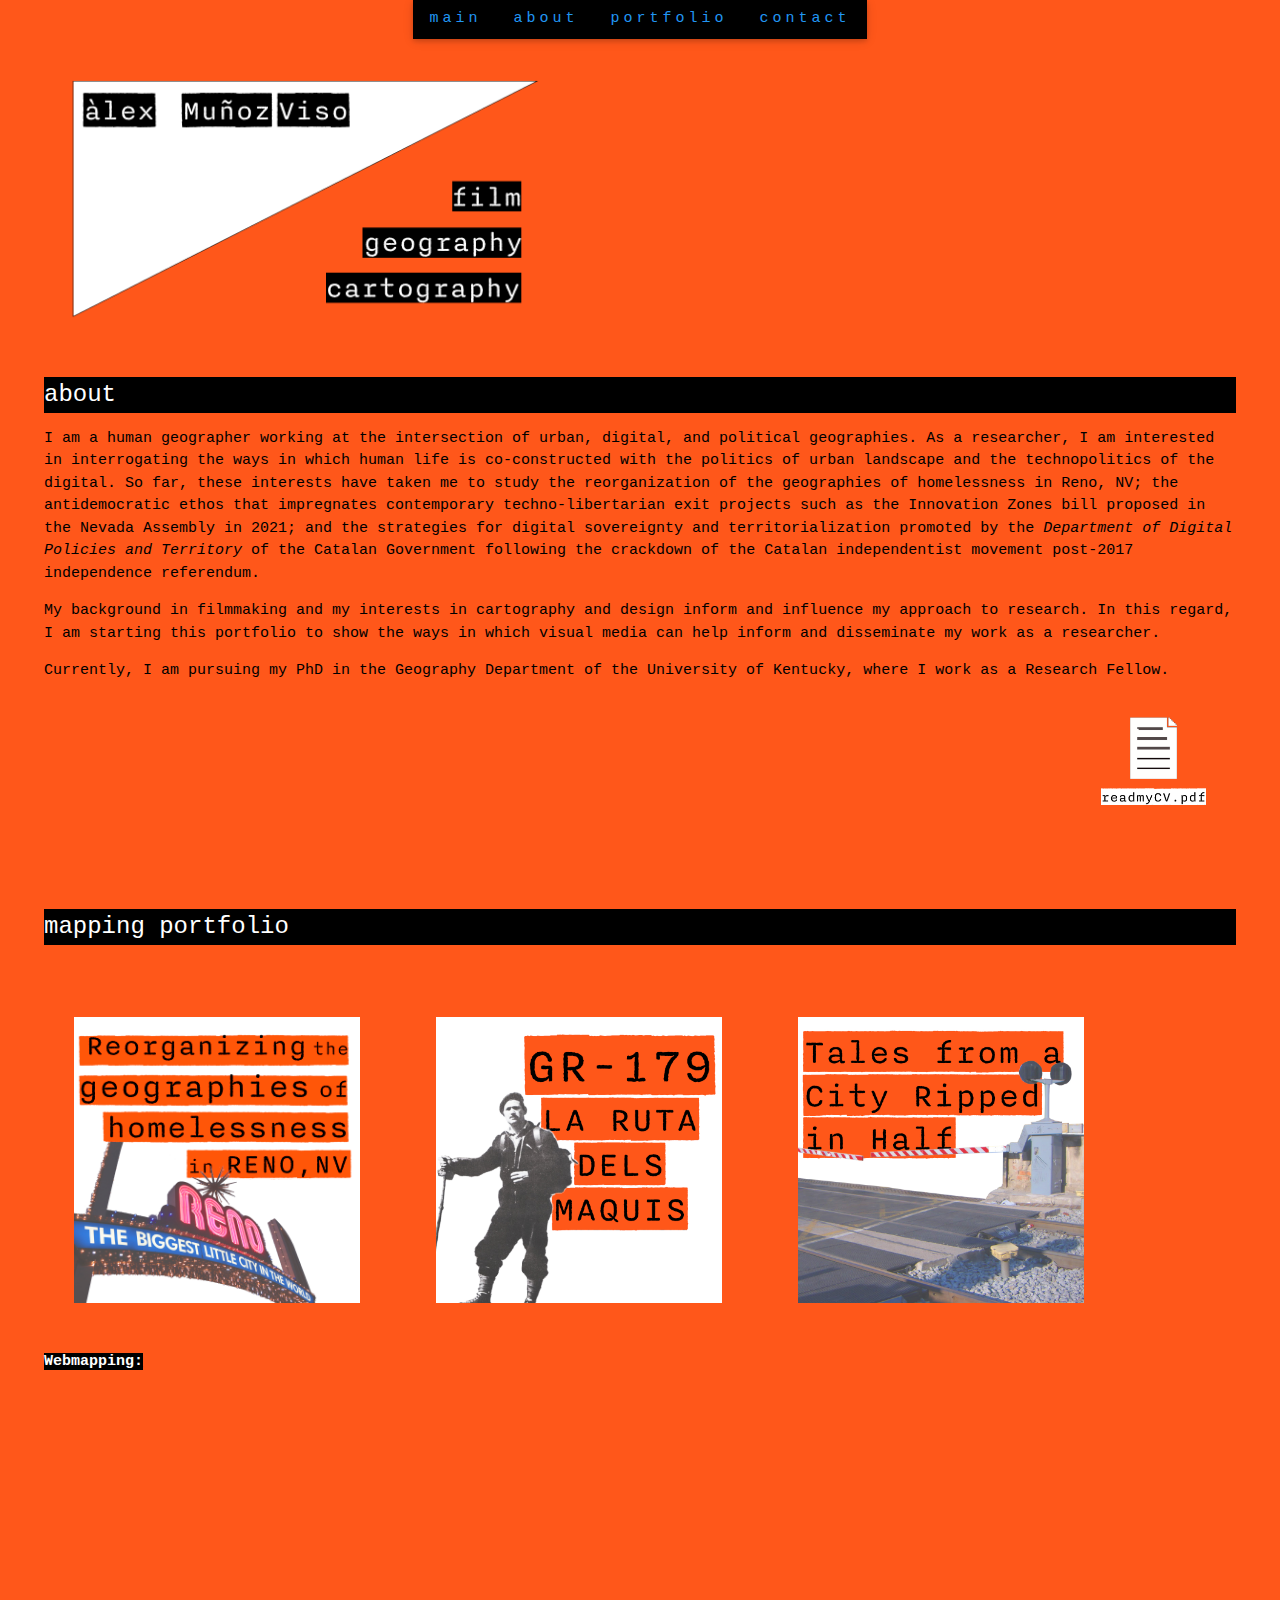
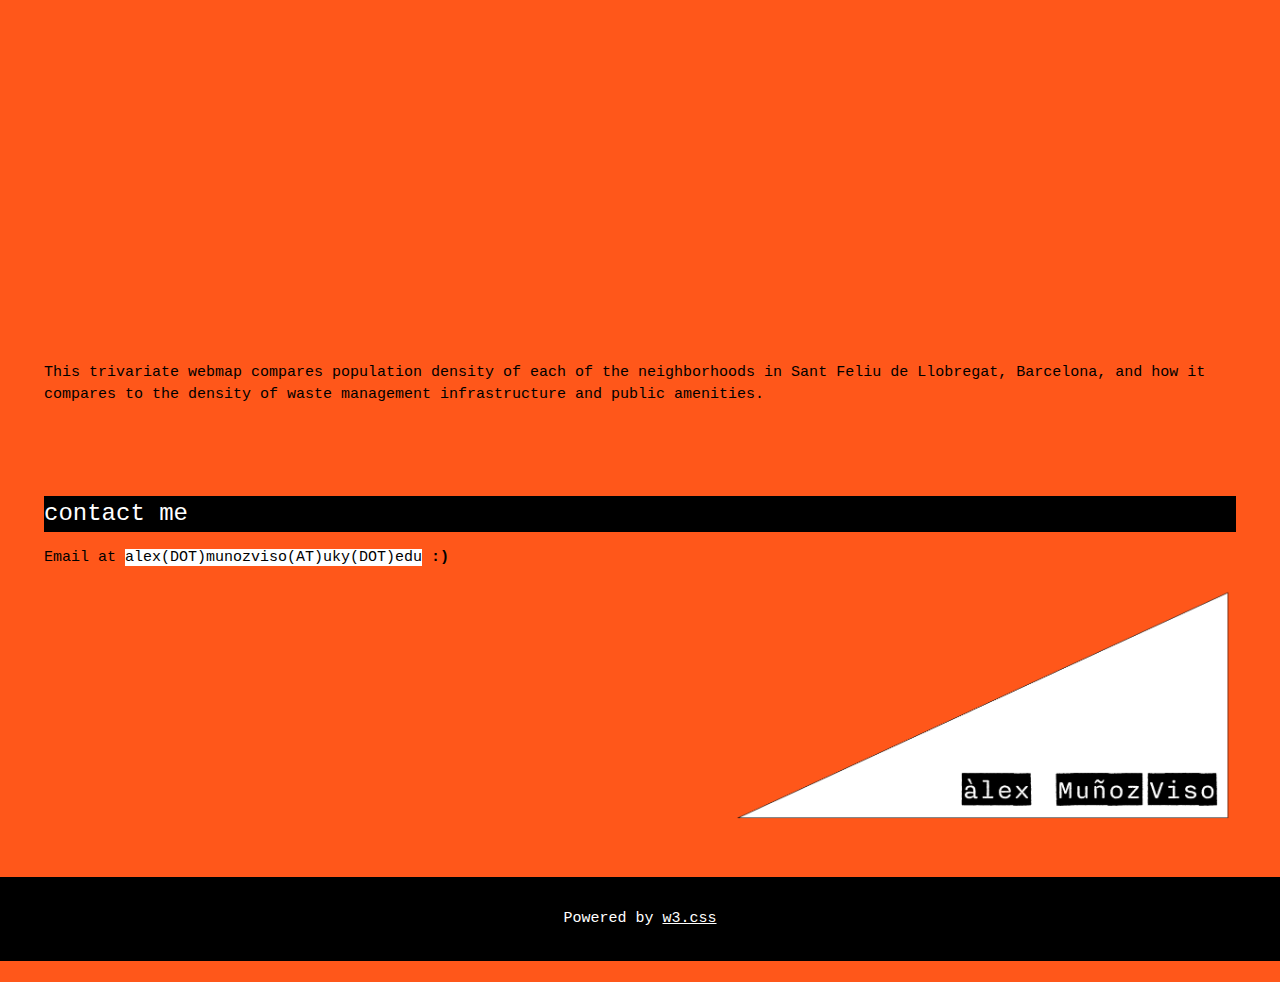
<file: index.html>
<!DOCTYPE html>
<html>
<title>Hi there y'all</title>
<meta charset="UTF-8">
<meta name="viewport" content="width=device-width, initial-scale=1">
<link rel="stylesheet" href="css/w3.css">
<link rel="preconnect" href="https://fonts.googleapis.com">
<link rel="preconnect" href="https://fonts.gstatic.com" crossorigin>
<link href="https://fonts.googleapis.com/css2?family=Rubik:wght@300&display=swap" rel="stylesheet"> 
<link rel="preconnect" href="https://fonts.googleapis.com">
<link rel="preconnect" href="https://fonts.gstatic.com" crossorigin>
<link href="https://fonts.googleapis.com/css2?family=Chivo+Mono:wght@600&family=Rubik:wght@300&display=swap" rel="stylesheet"> 
<body>

  <style>
    body {
      background-color: #ff571a;
    }
    </style>

<!-- Navbar (sit on top) -->
<div class="w3-top w3-center">
  <div class="w3-bar w3-black w3-wide w3-padding-10 w3-card w3-text-blue">
    <a href="#home" class="w3-bar-item w3-button">main</a>
    <a href="#about" class="w3-bar-item w3-button">about</a>
    <a href="#porfolio" class="w3-bar-item w3-button">portfolio</a>
    <a href="#contact" class="w3-bar-item w3-button">contact</a>
    </div>
  </div>
</div>

<!-- Pre-Header -->
<header class="w3-display-container w3-content w3-wide" style="max-width:1200px;" id="home">
  <img class="w3-image" src="./images/orangbar.png" alt="Architecture" width="400" height="400">
  <div class="w3-display-middle w3-margin-top w3-center">
  </div>
</header>

<!-- Header -->
<header class="w3-display-container w3-content w3-wide" style="max-width:1200px;" id="home">
  <img class="w3-image" src="./images/titletest.png" alt="Architecture" width="500" height="500">
  <div class="w3-display-middle w3-margin-top w3-center">
  </div>
</header>

<!-- Begin page content CHANGE SIZE-->
<div class="w3-content w3-padding" style="max-width:1256px">

  <!-- About Section -->
  <div class="w3-container w3-padding-32" id="about">
    <h3 class="w3-black w3-padding-10">about</h3>
    <p>I am a human geographer working at the intersection of urban, digital, and political geographies. As a researcher, I am interested in interrogating the ways in which human life is co-constructed with the politics of urban landscape and the technopolitics of the digital. So far, these interests have taken me to study the reorganization of the geographies of homelessness in Reno, NV; the antidemocratic ethos that impregnates contemporary techno-libertarian exit projects such as the Innovation Zones bill proposed in the Nevada Assembly in 2021; and the strategies for digital sovereignty and territorialization promoted by the <em>Department of Digital Policies and Territory</em> of the Catalan Government following the crackdown of the Catalan independentist movement post-2017 independence referendum.</p> 
    <p>My background in filmmaking and my interests in cartography and design inform and influence my approach to research. In this regard, I am starting this portfolio to show the ways in which visual media can help inform and disseminate my work as a researcher.</p>
    <p>Currently, I am pursuing my PhD in the Geography Department of the University of Kentucky, where I work as a Research Fellow.</p>
    <div style="margin:30px"></style>
      <div class="w3-display-container w3-right-align">
        <a href="docs/CV_ÀlexMV_March23.pdf" class="w3-hover-sepia">
              <img src="./images/8bitDOC.png" alt="House" style="max-width:105px;">
                 </div>
    </div>
    </a>
  </div>
  

  <!-- Project Section -->
  <div class="w3-container w3-padding-32" id="porfolio">
    <h3 class="w3-black w3-padding-10">mapping portfolio</h3>
  </div>

  <div class="w3-row-padding">
    <div class="w3-col s3 m3 l3 w3-margin-bottom" style="margin:30px"></style> <!--see https://www.w3schools.com/w3css/w3css_grid.asp -->
      <a href="page1.html" class="w3-hover-grayscale"> <!-- makes image into a link -->
      <div class="w3-display-container">
         <img src="./images/Lab1thumbnail2.jpg" alt="House" style="width:100%">
      </div>
    </a> <!-- end link -->
    </div>
    <div class="w3-col s3 m3 l3 w3-margin-bottom" style="margin:30px"></style>
      <a href="page2.html" class="w3-hover-grayscale">
      <div class="w3-display-container">
        <img src="./images/Lab3thumbnail2.jpg" alt="House" style="width:100%">
      </div>
    </a>
    </div>
    <div class="w3-col s3 m3 l3 w3-margin-bottom" style="margin: 30px"></style>
      <a href="page3.html" class="w3-hover-grayscale">
      <div class="w3-display-container">
        <img src="./images/Lab2thumbnail2.jpg" alt="House" style="width:100%">
      </div>
    </a>
    </div>
  </div>
 
  <!-- Webmap -->
  <div class="w3-container w3-padding-32"
 <p><b><ins><a class="w3-black"> Webmapping: </a></b></ins></p>
  </h1> <iframe src="https://alexmunozviso.github.io/Lab4/" width="1080" height="550" style="border:0;" allowfullscreen=""  referrerpolicy="no-referrer-when-downgrade"></iframe>
  <p>This trivariate webmap compares population density of each of the neighborhoods in Sant Feliu de Llobregat, Barcelona, and how it compares to the density of waste management infrastructure and public amenities.</p>
  </div>



  <!-- Contact Section -->
  <div class="w3-container w3-padding-32" id="contact">
    <h3 class="w3-black w3-padding-10">contact me</h3>
    <p>Email at <a class="w3-white"> alex(DOT)munozviso(AT)uky(DOT)edu</a><b>  :)</b></p>
    <div class="w3-display-container w3-content w3-wide" style="max-width:1200px; text-align:right;" id="home">
      <img class="w3-image" src="./images/footertest.png" alt="Architecture" width="500" height="500">
      <div class="w3-display-middle w3-margin-top w3-center">
      </div>
    </div>
  </div>




<!-- End page content -->
</div>

<!-- Footer -->
<footer class="w3-center w3-black w3-padding-16">
  <p>Powered by <a href="https://www.w3schools.com/w3css/default.asp" title="W3.CSS" target="_blank" class="w3-hover-text-blue">w3.css</a></p>
</footer>
</body>
</html>
</file>
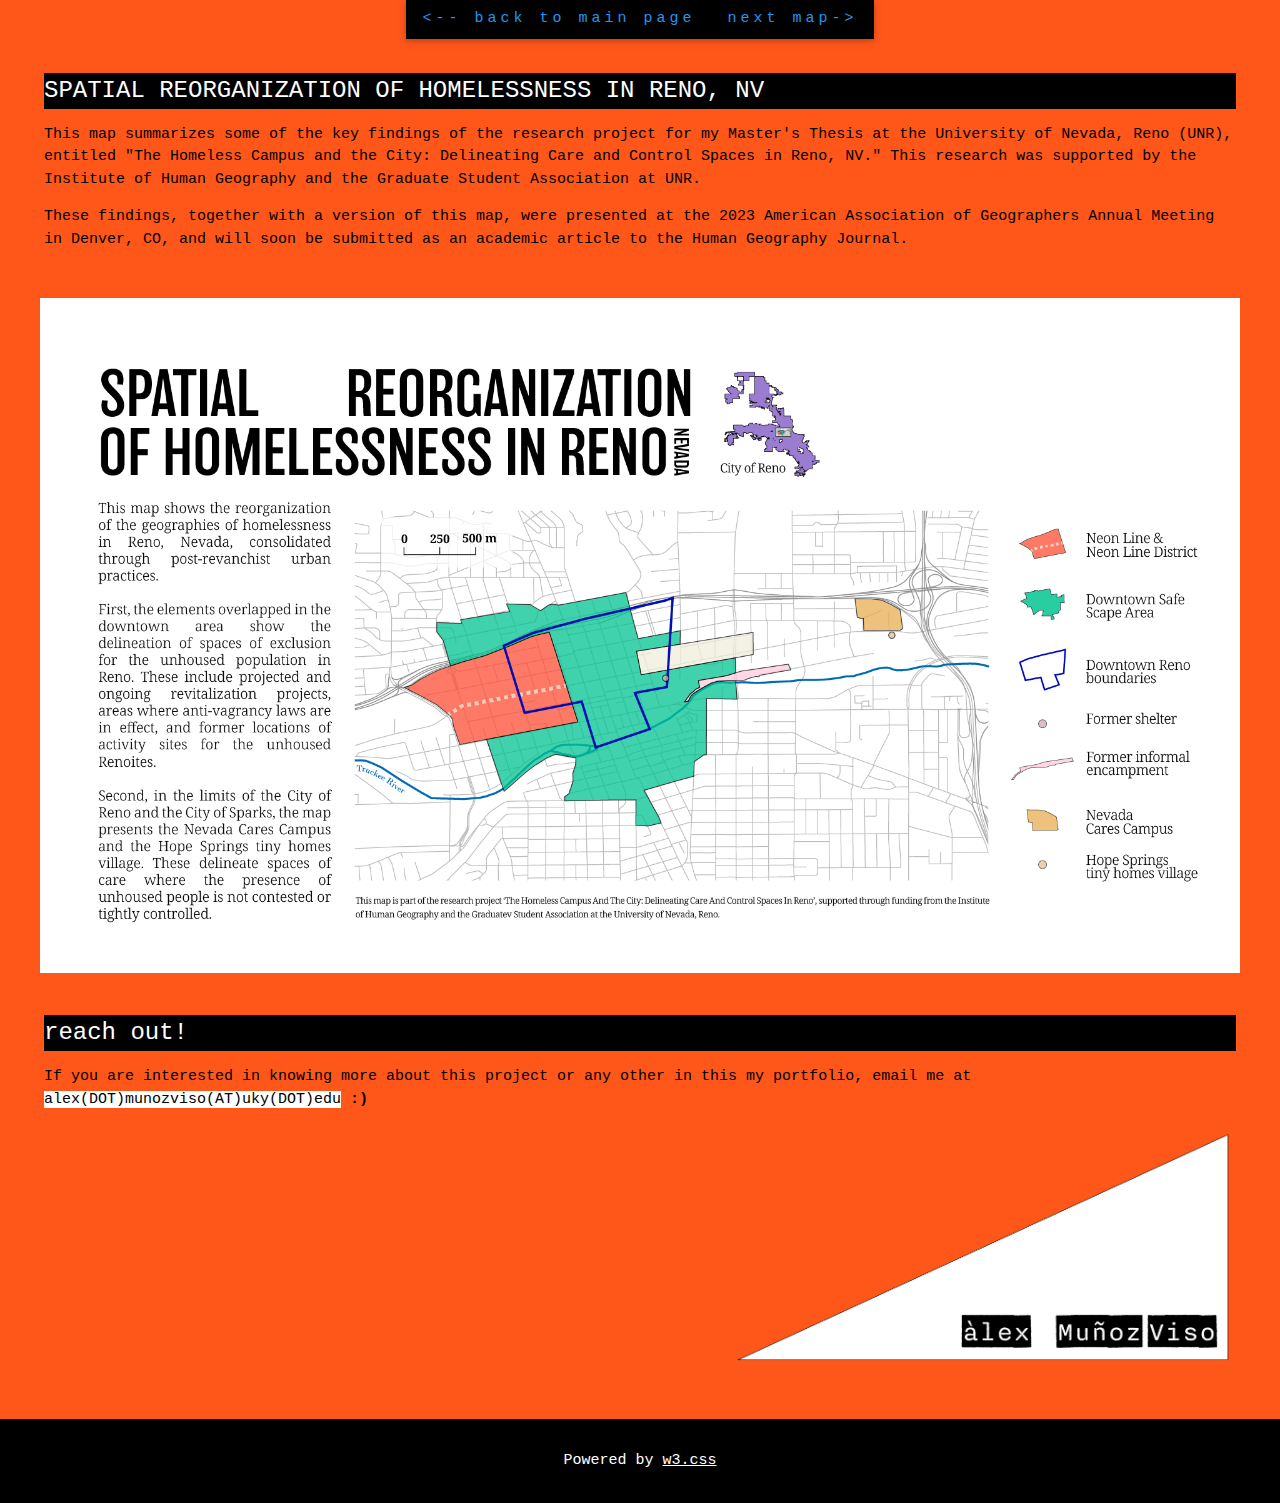
<file: page1.html>
<!DOCTYPE html>
<html>
<title>Spatial Reorganization of homelessness in Reno, NV</title>
<meta charset="UTF-8">
<meta name="viewport" content="width=device-width, initial-scale=1">
<link rel="stylesheet" href="css/w3.css">
<link rel="preconnect" href="https://fonts.googleapis.com">
<link rel="preconnect" href="https://fonts.gstatic.com" crossorigin>
<link href="https://fonts.googleapis.com/css2?family=Rubik:wght@300&display=swap" rel="stylesheet"> 
<link rel="preconnect" href="https://fonts.googleapis.com">
<link rel="preconnect" href="https://fonts.gstatic.com" crossorigin>
<link href="https://fonts.googleapis.com/css2?family=Chivo+Mono:wght@600&family=Rubik:wght@300&display=swap" rel="stylesheet"> 
<body>

  <style>
    body {
      background-color: #ff571a;
    }
    </style>

<!-- Navbar -->
<div class="w3-top w3-center">
  <div class="w3-bar w3-black w3-wide w3-padding-10 w3-card w3-text-blue">
    <a href="index.html" class="w3-bar-item w3-button"><-- back to main page</a>
    <a href="page2.html" class="w3-bar-item w3-button">next map-></a>
    </div>
  </div>
</div>

<!-- Pre-Header -->
<header class="w3-display-container w3-content w3-wide" style="max-width:800;" id="home">
  <img class="w3-image" src="./images/orangbar.png" alt="Architecture" width="100" height="100">
  <div class="w3-display-middle w3-margin-top w3-center">
  </div>
</header>

<!-- Begin page content-->
<div class="w3-content w3-padding" style="max-width:1256px">

  <!-- Map title and text -->
  <div class="w3-container w3-padding-32" id="about">
    <h3 class="w3-black w3-padding-10">SPATIAL REORGANIZATION OF HOMELESSNESS IN RENO, NV</h3>
    <p>This map summarizes some of the key findings of the research project for my Master's Thesis at the University of Nevada, Reno (UNR), entitled "The Homeless Campus and the City: Delineating Care and Control Spaces in Reno, NV." This research was supported by the Institute of Human Geography and the Graduate Student Association at UNR.</p>
    <p>These findings, together with a version of this map, were presented at the 2023 American Association of Geographers Annual Meeting in Denver, CO, and will soon be submitted as an academic article to the Human Geography Journal.</p> 
  </div>
    <!-- Map image -->
  <div class="w3-display-container w3-content w3-wide" style="max-width:1200px;">
    <img class="w3-image" src="./images/Lab1MAP.png" alt="Architecture" width="1200" height="587">
    <div class="w3-display-middle w3-margin-top w3-center">
    </div>
  </div>

  <!-- Contact Section -->
  <div class="w3-container w3-padding-32" id="contact">
    <h3 class="w3-black w3-padding-10">reach out!</h3>
    <p>If you are interested in knowing more about this project or any other in this my portfolio, email me at <a class="w3-white"> alex(DOT)munozviso(AT)uky(DOT)edu</a><b>  :)</b></p>
    <div class="w3-display-container w3-content w3-wide" style="max-width:1200px; text-align:right;" id="home">
      <img class="w3-image" src="./images/footertest.png" alt="Architecture" width="500" height="500">
      <div class="w3-display-middle w3-margin-top w3-center">
      </div>
    </div>
  </div>

<!-- End page content -->
</div>

<!-- Footer -->
<footer class="w3-center w3-black w3-padding-16">
  <p>Powered by <a href="https://www.w3schools.com/w3css/default.asp" title="W3.CSS" target="_blank" class="w3-hover-text-blue">w3.css</a></p>
</footer>
</body>
</html>
</file>
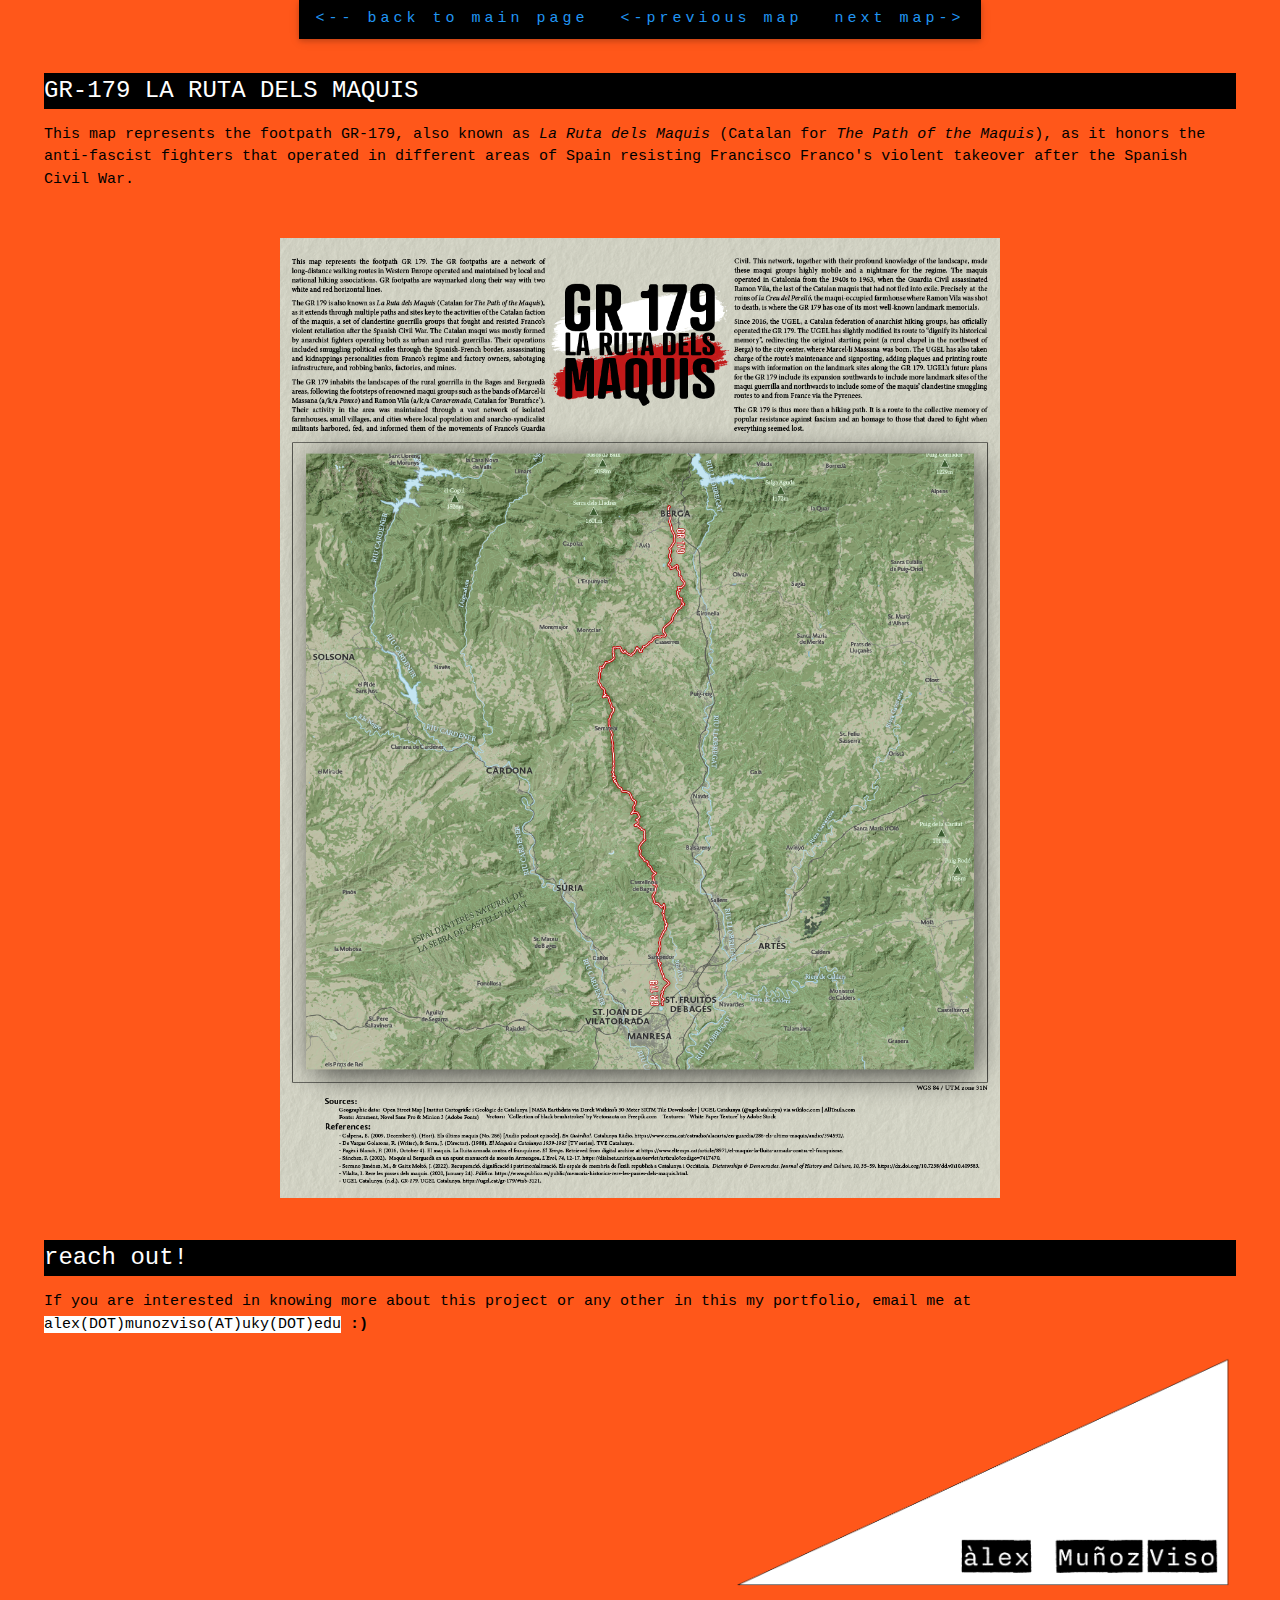
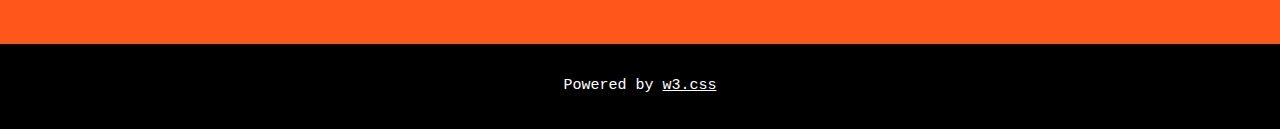
<file: page2.html>
<!DOCTYPE html>
<html>
<title>GR-179 LA RUTA DELS MAQUIS</title>
<meta charset="UTF-8">
<meta name="viewport" content="width=device-width, initial-scale=1">
<link rel="stylesheet" href="css/w3.css">
<link rel="preconnect" href="https://fonts.googleapis.com">
<link rel="preconnect" href="https://fonts.gstatic.com" crossorigin>
<link href="https://fonts.googleapis.com/css2?family=Rubik:wght@300&display=swap" rel="stylesheet"> 
<link rel="preconnect" href="https://fonts.googleapis.com">
<link rel="preconnect" href="https://fonts.gstatic.com" crossorigin>
<link href="https://fonts.googleapis.com/css2?family=Chivo+Mono:wght@600&family=Rubik:wght@300&display=swap" rel="stylesheet"> 
<body>

  <style>
    body {
      background-color: #ff571a;
    }
    </style>

<!-- Navbar -->
<div class="w3-top w3-center">
  <div class="w3-bar w3-black w3-wide w3-padding-10 w3-card w3-text-blue">
    <a href="index.html" class="w3-bar-item w3-button"><-- back to main page</a>
    <a href="page1.html" class="w3-bar-item w3-button"><-previous map</a>
    <a href="page3.html" class="w3-bar-item w3-button">next map-></a>
    </div>
  </div>
</div>

<!-- Pre-Header -->
<header class="w3-display-container w3-content w3-wide" style="max-width:800;" id="home">
  <img class="w3-image" src="./images/orangbar.png" alt="Architecture" width="100" height="100">
  <div class="w3-display-middle w3-margin-top w3-center">
  </div>
</header>

<!-- Begin page content CHANGE SIZE-->
<div class="w3-content w3-padding" style="max-width:1256px">

  <!-- Map title and text -->
  <div class="w3-container w3-padding-32" id="about">
    <h3 class="w3-black w3-padding-10">GR-179 LA RUTA DELS MAQUIS</h3>
    <p>This map represents the footpath GR-179, also known as <em>La Ruta dels Maquis</em> (Catalan for <em>The Path of the Maquis</em>), as it honors the anti-fascist fighters that operated in different areas of Spain resisting Francisco Franco's violent takeover after the Spanish Civil War.</p>
     
  </div>
    <!-- Map image -->
  <div class="w3-display-container w3-content w3-wide" style="max-width:720px;" id="home">
    <img class="w3-image" src="./images/Lab3Map.png" alt="Architecture" width="720" height="587">
    <div class="w3-display-middle w3-margin-top w3-center">
    </div>
  </div>

  <!-- Contact Section -->
  <div class="w3-container w3-padding-32" id="contact">
    <h3 class="w3-black w3-padding-10">reach out!</h3>
    <p>If you are interested in knowing more about this project or any other in this my portfolio, email me at <a class="w3-white"> alex(DOT)munozviso(AT)uky(DOT)edu</a><b>  :)</b></p>
    <div class="w3-display-container w3-content w3-wide" style="max-width:1200px; text-align:right;" id="home">
      <img class="w3-image" src="./images/footertest.png" alt="Architecture" width="500" height="500">
      <div class="w3-display-middle w3-margin-top w3-center">
      </div>
    </div>
  </div>

<!-- End page content -->
</div>

<!-- Footer -->
<footer class="w3-center w3-black w3-padding-16">
  <p>Powered by <a href="https://www.w3schools.com/w3css/default.asp" title="W3.CSS" target="_blank" class="w3-hover-text-blue">w3.css</a></p>
</footer>
</body>
</html>
</file>
